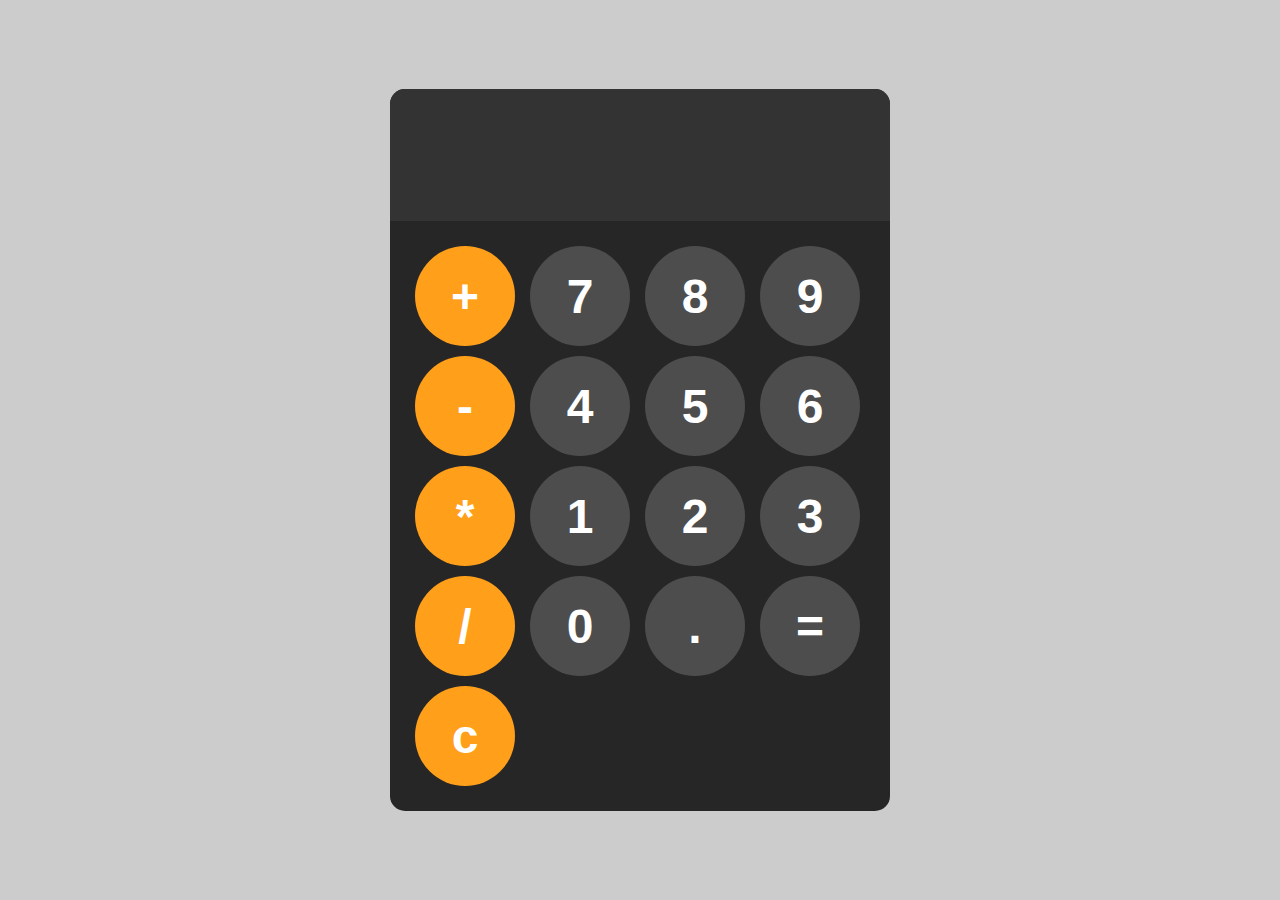
<file: Calculator/index.html>
<!DOCTYPE html>
<html lang="en">
<head>
    <meta charset="UTF-8">
    <meta name="viewport" content="width=device-width, initial-scale=1.0">
    <title>Calculator</title>
    <link rel="stylesheet" href="style.css">
</head>
<body>
    <div id="calculator">
        <input id="display" readonly>
        <div id="keys">
            <button onclick="appendToDisplay('+')" class="operator-btn">+</button>
            <button onclick="appendToDisplay('7')">7</button>
            <button onclick="appendToDisplay('8')">8</button>
            <button onclick="appendToDisplay('9')">9</button>
            <button onclick="appendToDisplay('-')" class="operator-btn">-</button>
            <button onclick="appendToDisplay('4')">4</button>
            <button onclick="appendToDisplay('5')">5</button>
            <button onclick="appendToDisplay('6')">6</button>
            <button onclick="appendToDisplay('*')" class="operator-btn">*</button>
            <button onclick="appendToDisplay('1')">1</button>
            <button onclick="appendToDisplay('2')">2</button>
            <button onclick="appendToDisplay('3')">3</button>
            <button onclick="appendToDisplay('/')" class="operator-btn">/</button>
            <button onclick="appendToDisplay('0')">0</button>
            <button onclick="appendToDisplay('.')">.</button>
            <button onclick="calculate()">=</button>
            <button onclick="ClearDisplay()" class="operator-btn">c</button>


            

        </div>
    </div>
    <script src="index.js"></script>
</body>
</html>
</file>
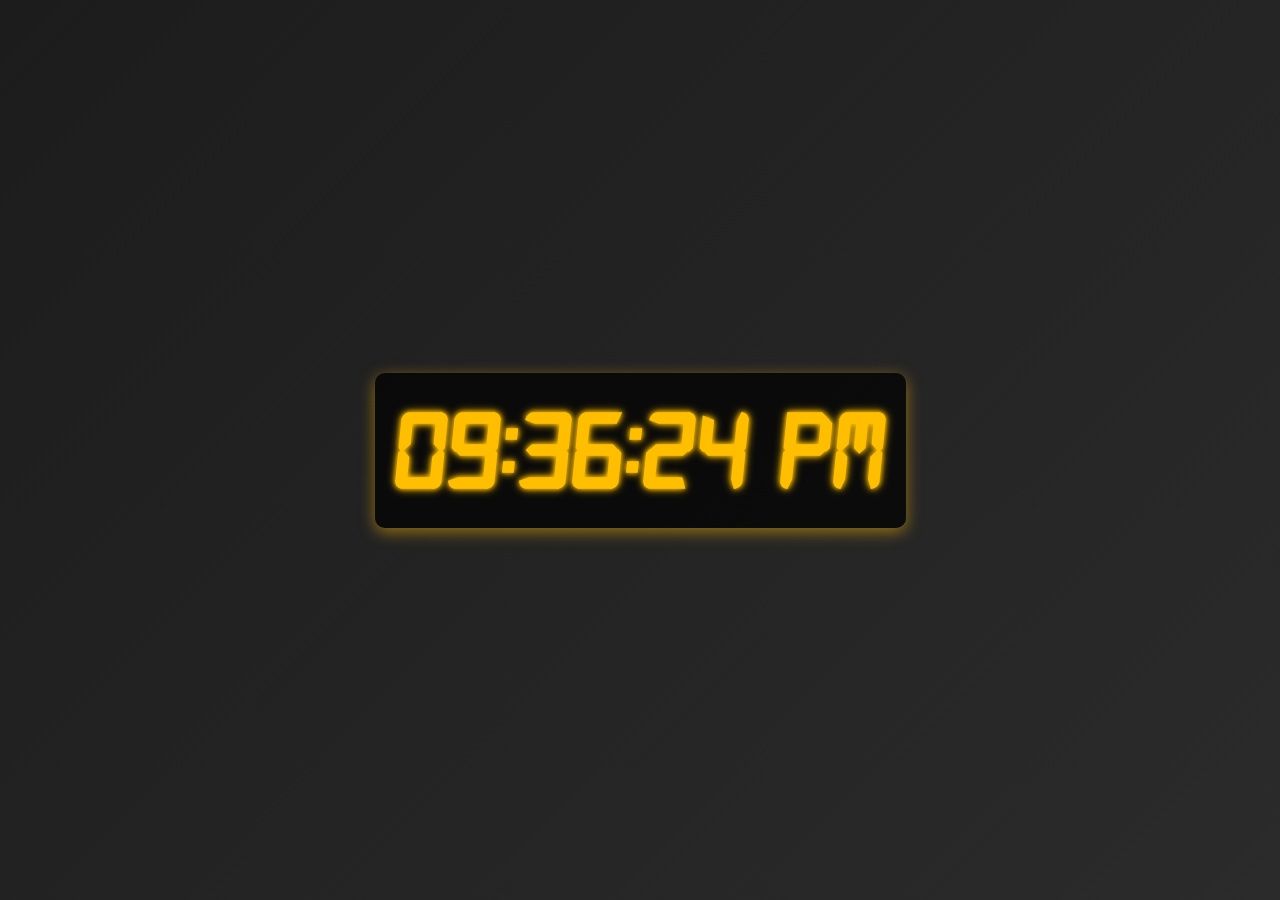
<file: Digital Clock Program/index.html>
<!DOCTYPE html>
<html lang="en">
<head>
    <meta charset="UTF-8">
    <meta name="viewport" content="width=device-width, initial-scale=1.0">
    <title>Digital Clock</title>
    <link rel="stylesheet" href="style.css">
</head>
<body>
    <div id="clock_container">
        <div id="clock">00:00:00</div>
    </div>
    
    <script src="index.js"></script>
</body>
</html>
</file>
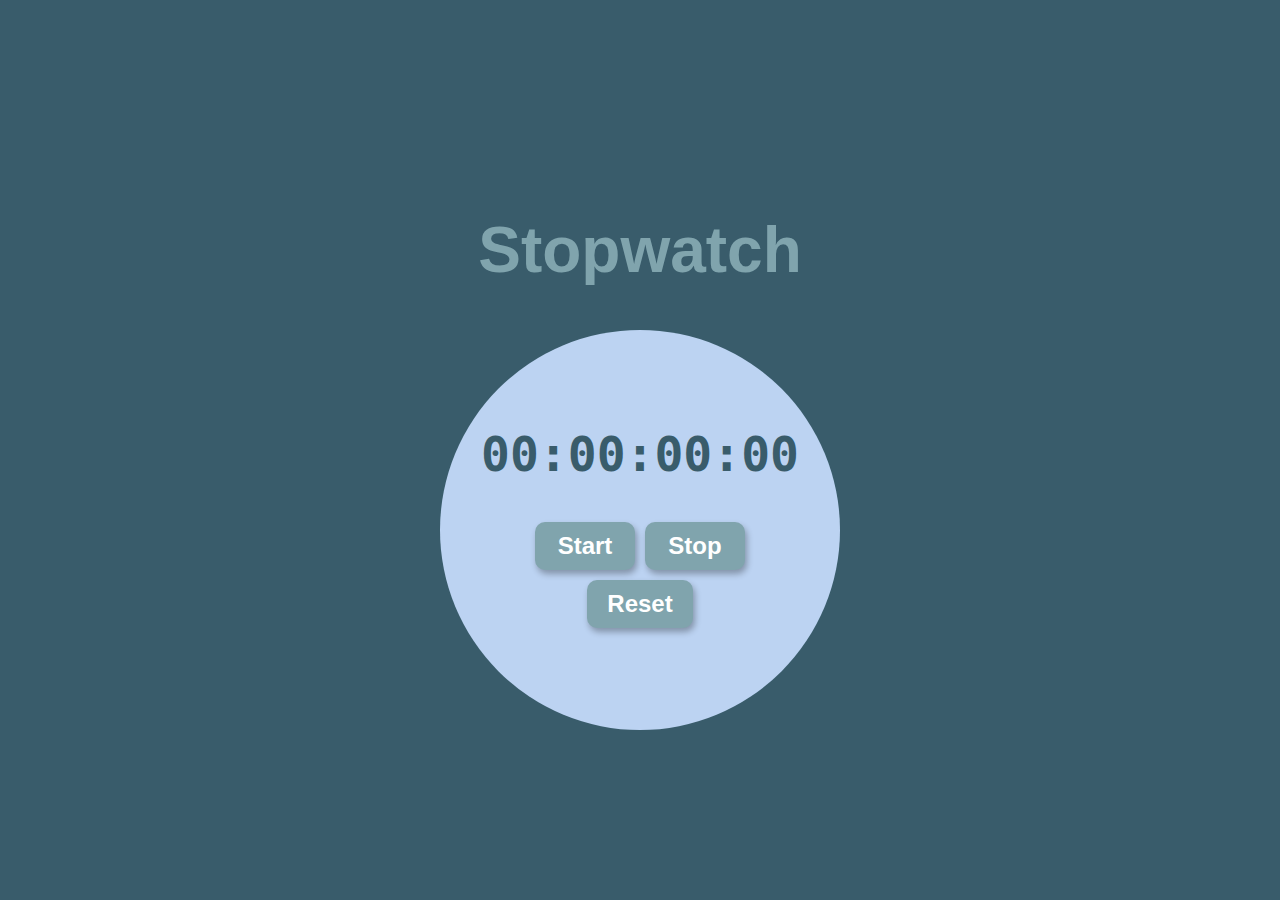
<file: StopWatch program/index.html>
<!DOCTYPE html>
<html lang="en">
<head>
    <meta charset="UTF-8">
    <meta name="viewport" content="width=device-width, initial-scale=1.0">
    <title>StopWatch
    </title>
    <link rel="stylesheet" href="style.css">
</head>
<body>
    <h1 id="myh1">Stopwatch</h1>
    <div id="container">
        <div id="display">00:00:00:00</div>
        <div id="controls">
            <button id="startbtn" onclick="start()">Start</button>
            <button id="stopbtn" onclick="stop()">Stop</button>
            <button id="Resetbtn" onclick="reset()">Reset</button>
        </div>
    </div>

   
    <script src="index.js"></script>
</body>
</html>
</file>
<file: Calculator/style.css>
body{
    margin: 0;
    display: flex;
    justify-content: center;
    align-items: center;
    background-color: hsl(0, 0%, 80%);
    height: 100vh;
}
button{
    width: 100px;
    height: 100px;
    border-radius: 50px;
    border: none;
    background-color: hsl(0, 0%, 30%);
    color: white;
    font-size: 3rem;
    font-weight: bold;
    cursor: pointer;


}
#keys{

    display: grid;
    grid-template-columns: repeat(4,1fr);
    gap: 10px;
    padding: 25px;

}
#calculator{
    font-family: Arial, sans-serif;
    background-color: hsl(0, 0%, 15%);
    border-radius: 15px;
    max-width: 500px;
    overflow: hidden;
}
#display{
    width: 100%;
    padding: 20px;
    font-size: 5rem;
    text-align: left;
    border: none;
    background-color: hsl(0, 0%, 20%);
    color: white;

}
button:hover{
    background-color:  hsl(0, 0%, 40%);
}
button:active{
    background-color: hsl(0, 0%, 50%);
}
.operator-btn{
    background-color: hsl(35,100%,55%);
}
.operator-btn:hover{
    background-color: hsl(35,100%,65%);
}
.operator-btn:active{
    background-color: hsl(35,100%,75%);
}
</file>
<file: Digital Clock Program/style.css>
body {
    margin: 0;
    background-color: black;
    background-attachment: fixed;
    background: linear-gradient(135deg, #1c1c1c, #2b2b2b); 
}

#clock_container {
    display: flex;
    justify-content: center;
    align-items: center;
    height: 100vh;
}

#clock {
    font-family: "CustomFont";
    font-size: 7rem; 
    font-weight: bold;
    text-align: center;
    color: #FFBF00;
    text-shadow: 
        0 0 5px #FFBF00,
        0 0 10px #FFBF00; 
    box-shadow: 0 4px 15px rgba(255, 191, 0, 0.5); 
    padding: 20px; 
    border-radius: 10px; 
    background-color: rgba(0, 0, 0, 0.7); 
    transition: transform 0.2s ease; 
}


#clock:hover {
    transform: scale(1.05); 
}

@font-face {
    font-family: "CustomFont";
    src: url("font/digital-7\ (italic).ttf") format('truetype'); 
}
</file>
<file: StopWatch program/style.css>
body {
    display: flex;
    flex-direction: column;
    align-items: center;
    justify-content: center; 
    height: 100vh; 
    background-color: #395C6B;
    margin: 0;
}

#myh1 {
    font-size: 4rem;
    font-family: Arial, Helvetica, sans-serif;
    color: #80a4ad;
    text-align: center; 
}

#container {
    display: flex;
    flex-direction: column;
    justify-content: center;
    align-items: center;
    
    width: 400px;  
    height: 400px; 
    padding: 20px;
    
    border-radius: 50%; 
    background-color: #bcd3f2;
    
    box-sizing: border-box; 
}


#container > * {
    font-size: 1.5rem;
    color: #395C6B;
    margin: 10px;
}
#display{
    font-size: 3rem;
    font-family: monospace;
    font-weight: bold;
    text-shadow: 2px 2px 2px hsla(0, 0, 0, 0.75);
    margin-bottom: 25px;

}
#container {
    display: flex;
    flex-direction: column;
    justify-content: center;
    align-items: center;
    
    width: 400px;  
    height: 400px; 
    padding: 20px;
    
    border-radius: 50%; 
    background-color: #bcd3f2;
    
    box-sizing: border-box;
    overflow: hidden; 
}

#controls {
    display: flex;
    flex-direction: row; 
    justify-content: center;
    align-items: center;
    flex-wrap: wrap; 
    max-width: 90%; 
}

#controls button {
    font-size: 1.5rem;
    font-weight: bold;
    padding: 10px 20px;
    margin: 5px;
    min-width: 100px;
    
    border: none;
    border-radius: 10px;
    
    background-color: #80a4ad;
    color: #fff;
    
    box-shadow: 2px 4px 6px rgba(0, 0, 0, 0.3);
    cursor: pointer;
    transition: transform 0.2s, box-shadow 0.2s;
}

#controls button:hover {
    transform: scale(1.05);
    box-shadow: 3px 6px 8px rgba(0, 0, 0, 0.4);
}

#controls button:active {
    transform: scale(0.98);
    box-shadow: 2px 4px 6px rgba(0, 0, 0, 0.2);
}
</file>
